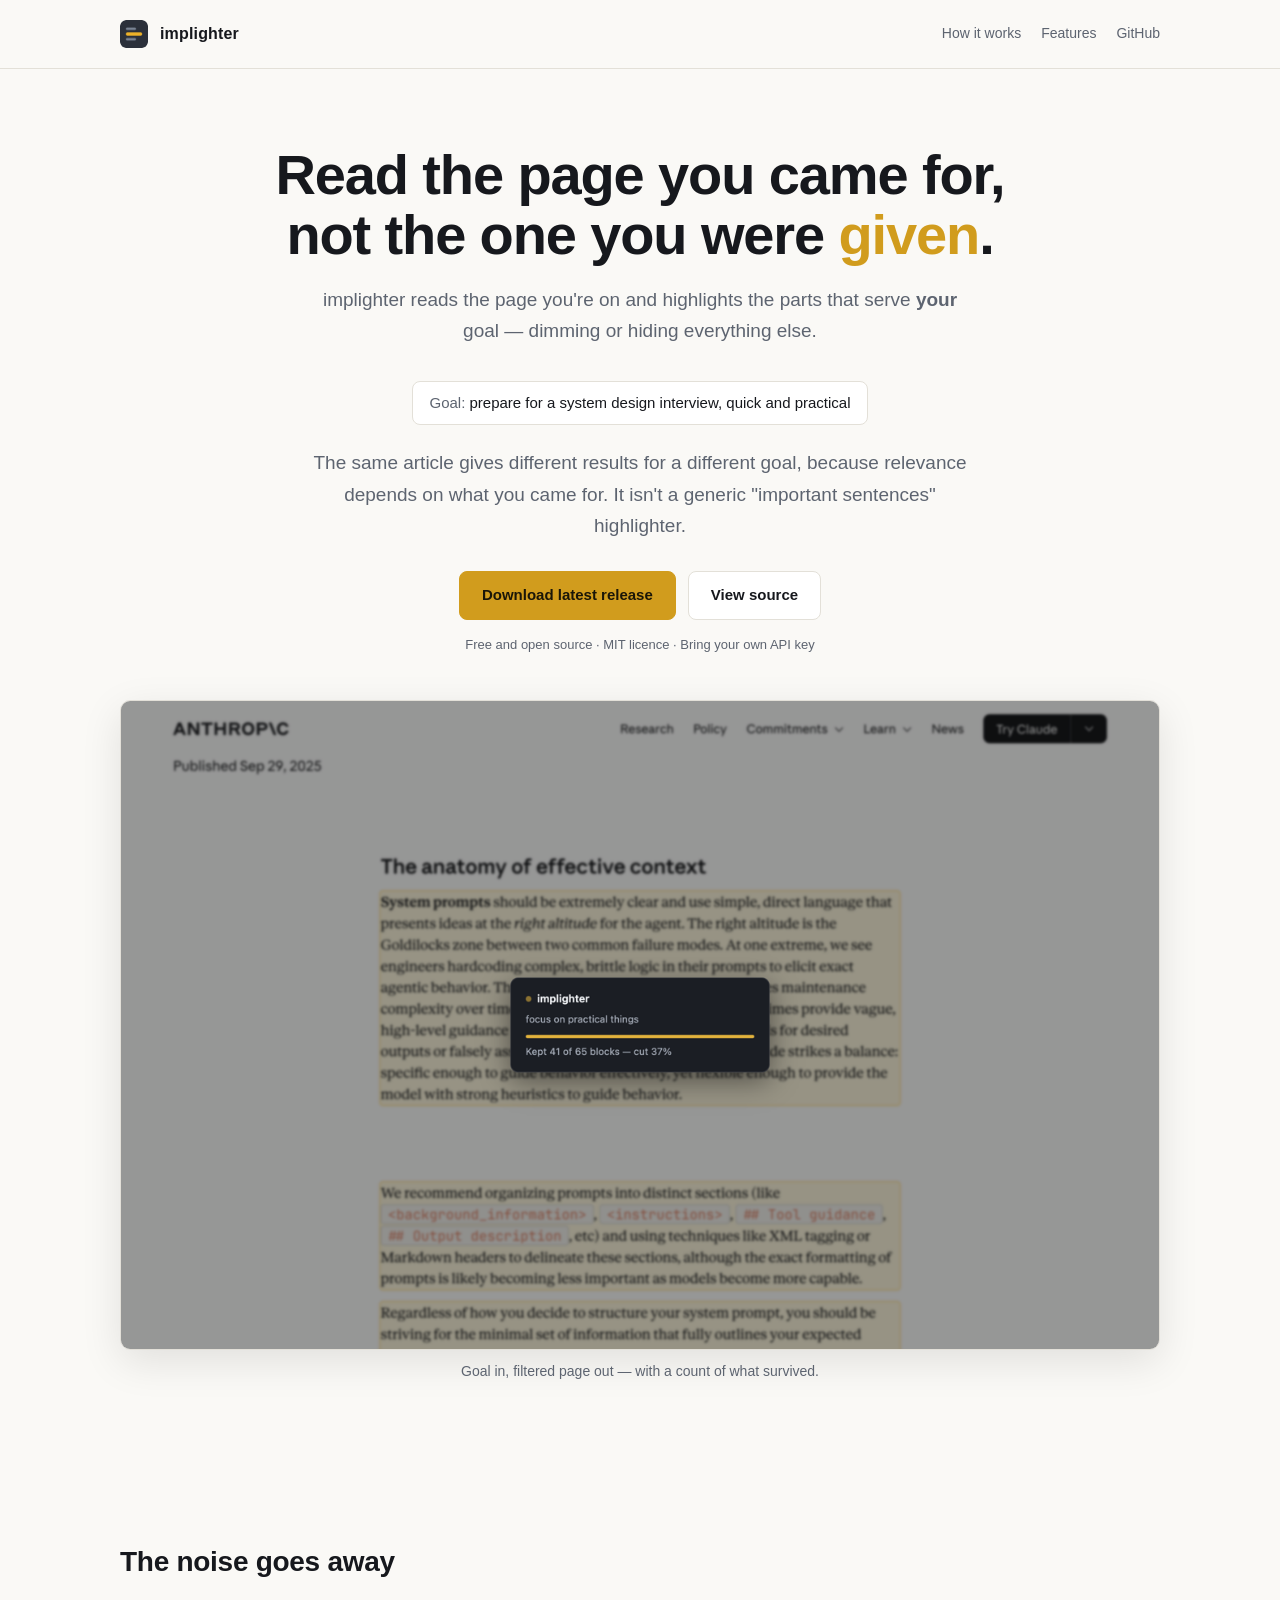
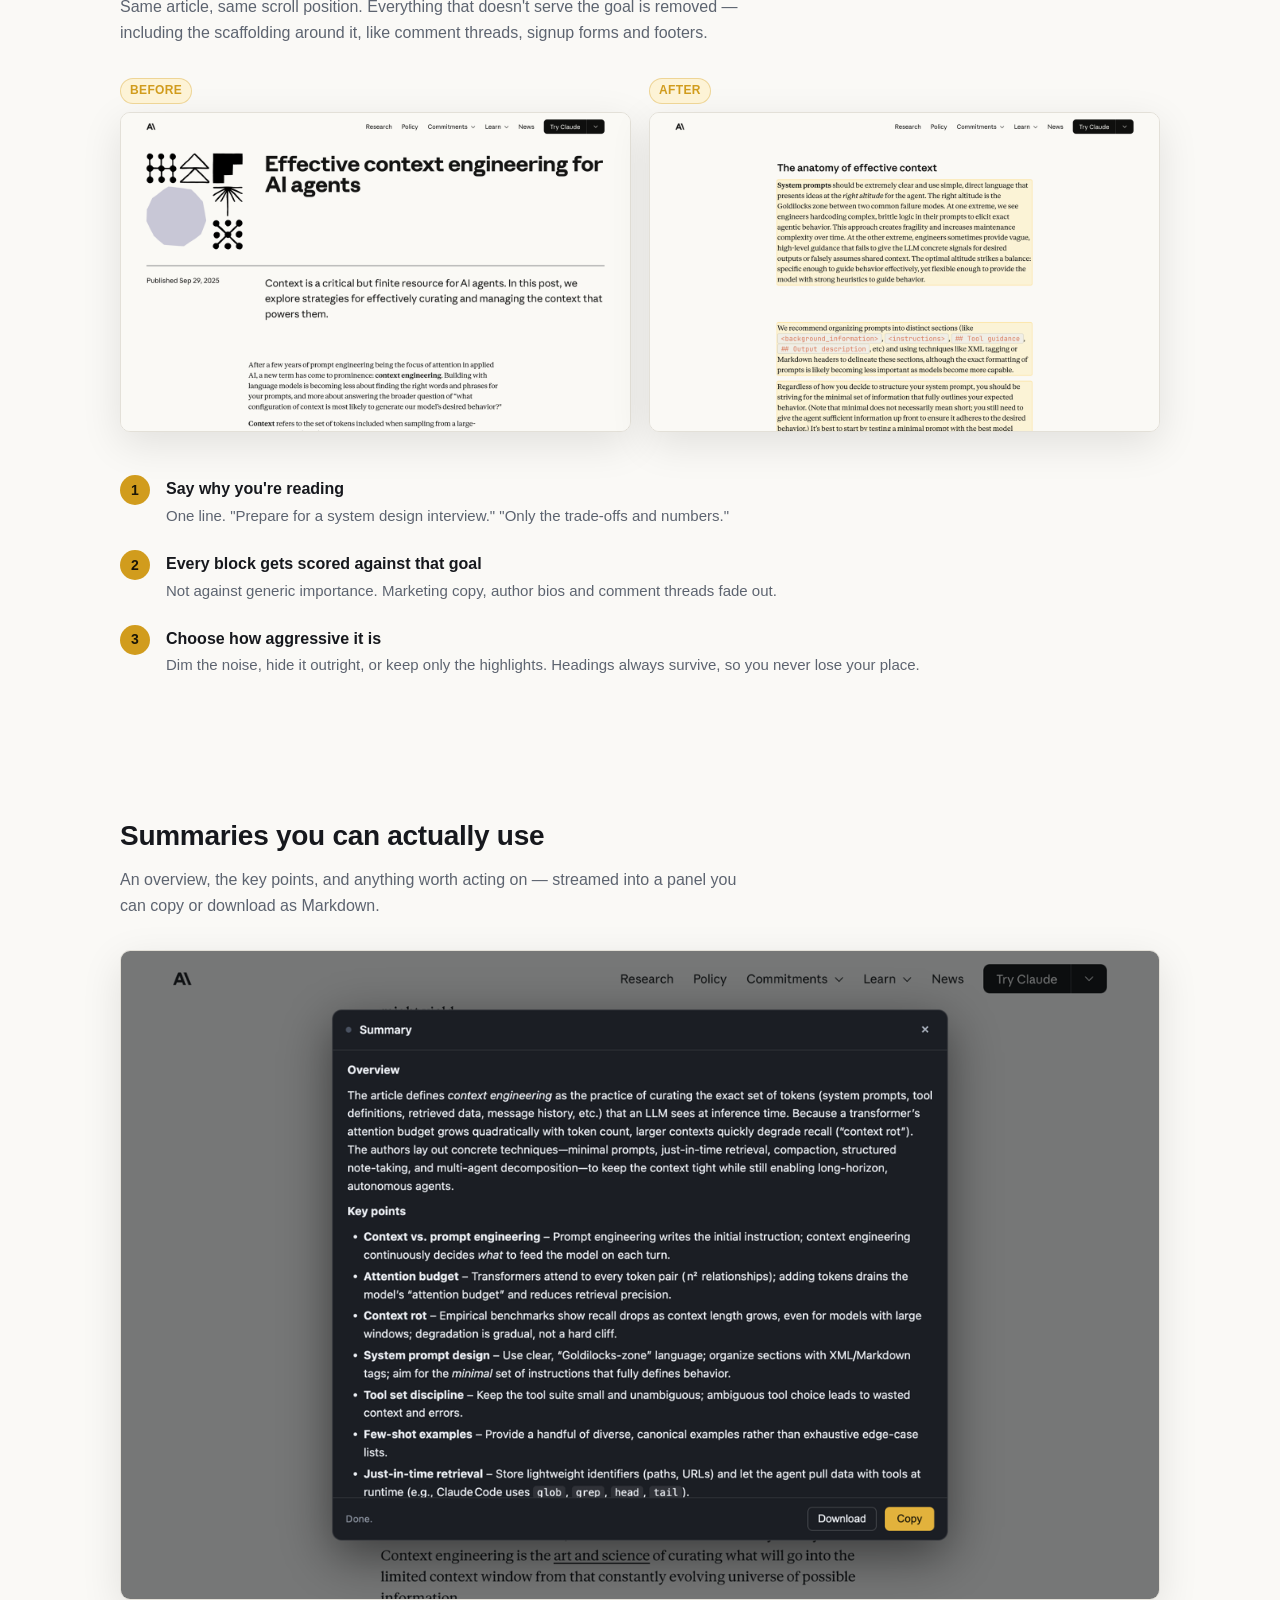
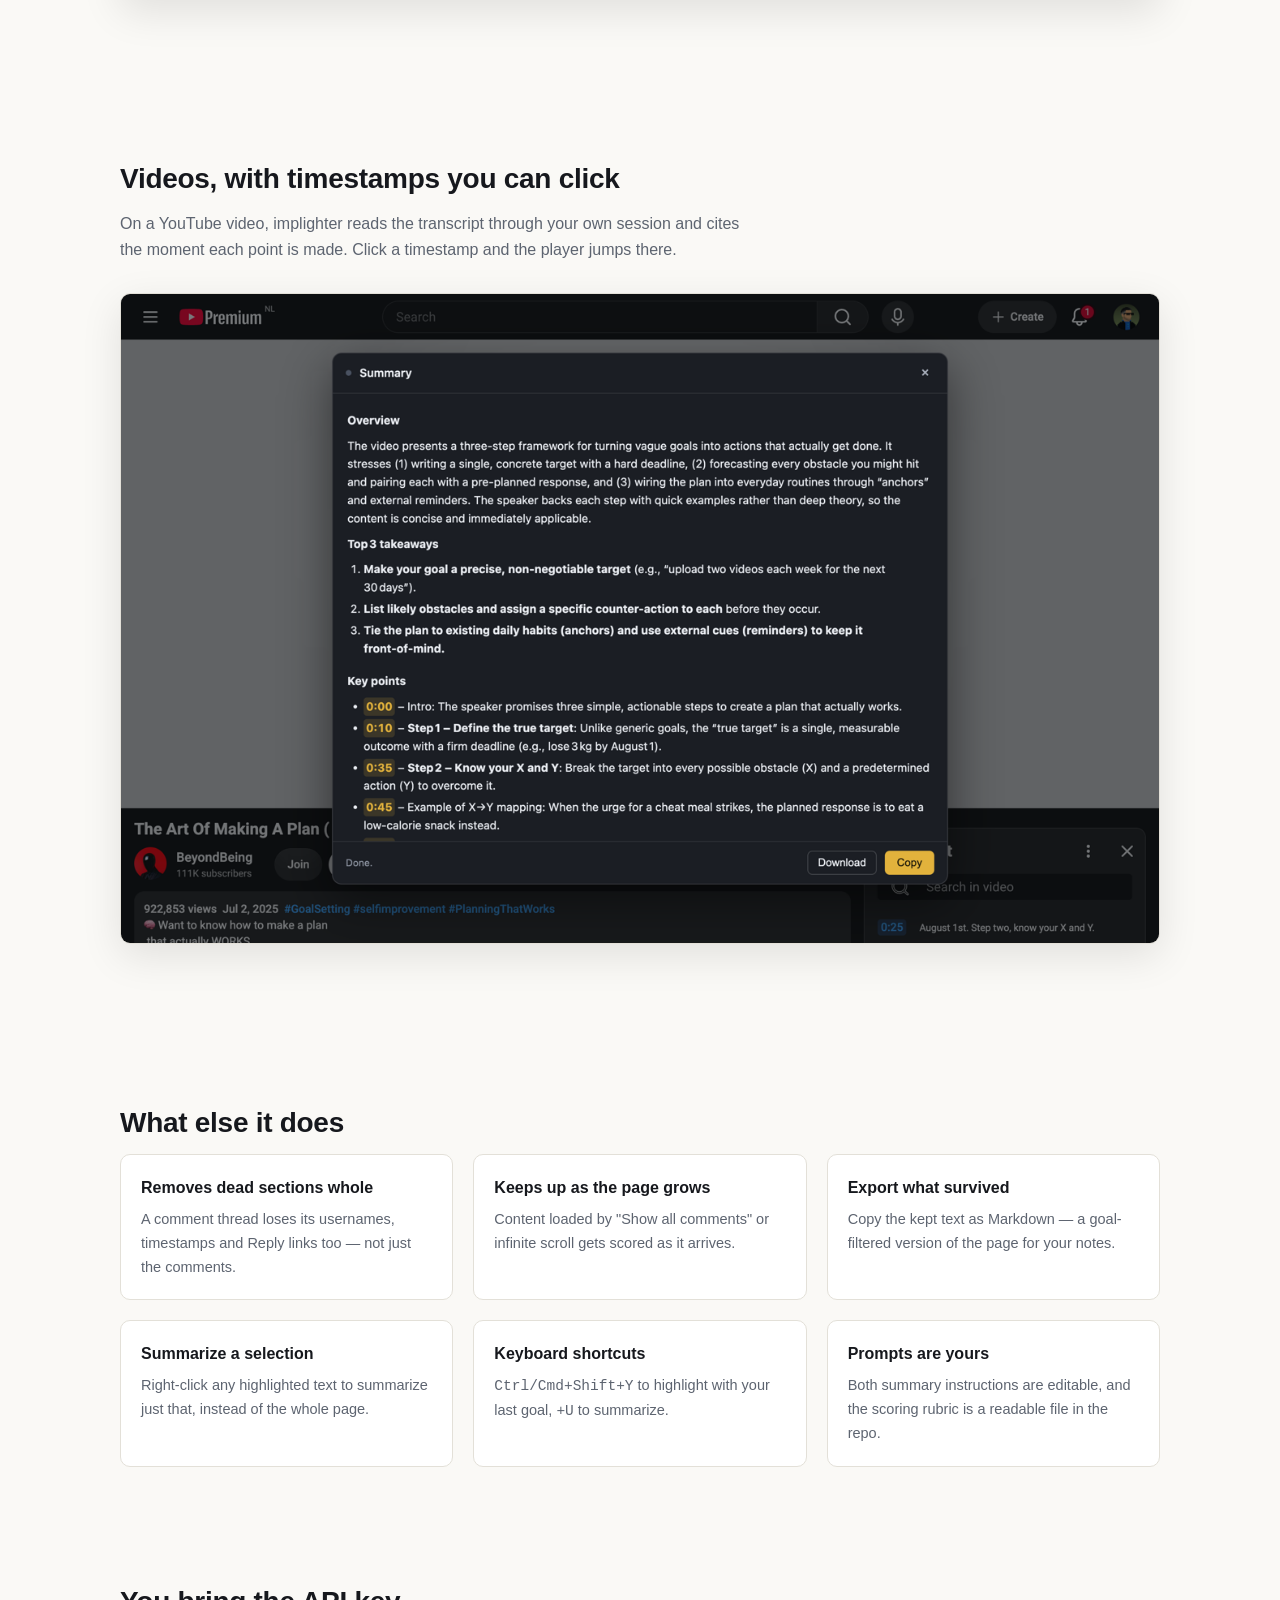
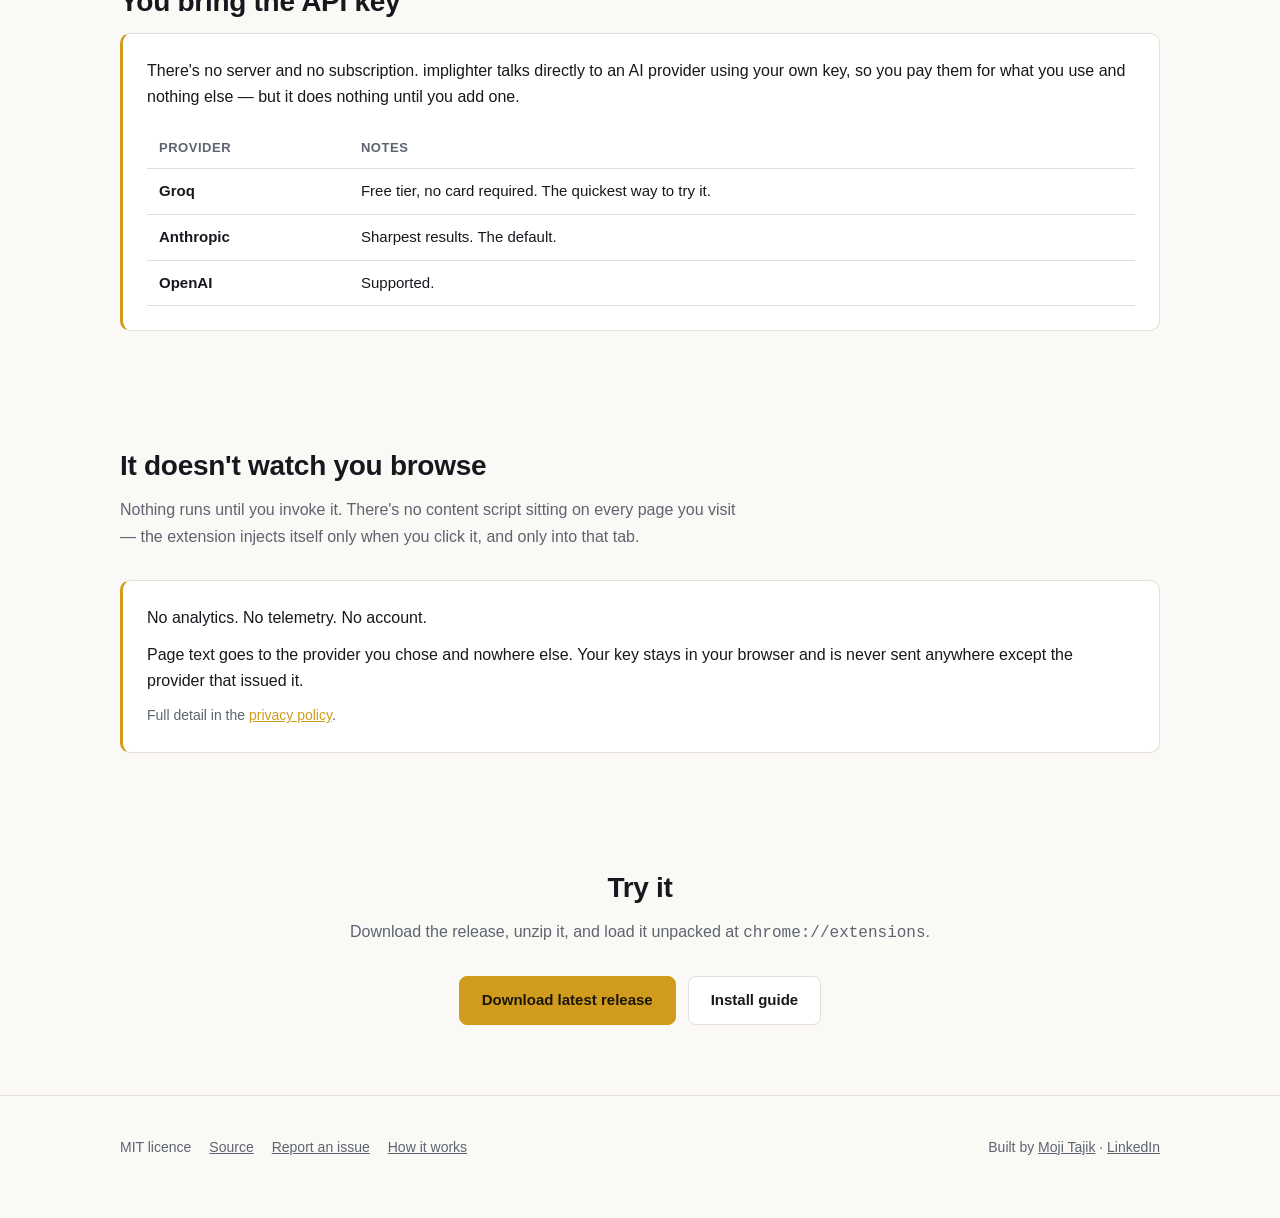
<file: index.html>
<!doctype html>
<html lang="en">
<head>
<meta charset="utf-8" />
<meta name="viewport" content="width=device-width, initial-scale=1" />
<title>implighter — highlight what matters for your goal</title>
<meta name="description" content="A Chrome extension that reads the page you're on and highlights the parts that serve your goal, dimming the rest. Summarizes pages and YouTube videos too. Open source, bring your own API key." />
<link rel="icon" href="assets/icon.png" />

<meta property="og:title" content="implighter" />
<meta property="og:description" content="Tell it why you're reading. It highlights what serves that goal and dims the rest." />
<meta property="og:image" content="https://mojtabatajik.github.io/Implighter/assets/scoring.png" />
<meta property="og:type" content="website" />
<meta name="twitter:card" content="summary_large_image" />

<style>
  /* Self-contained, matching the extension's own palette. No CDN, no fonts to
     fetch — the page renders on first paint. */
  :root {
    color-scheme: light dark;
    --bg: #faf9f6;
    --panel: #ffffff;
    --fg: #16181d;
    --muted: #5d6470;
    --border: #e3e0d8;
    --accent: #d19c1d;
    --accent-soft: #fdf3d6;
    --ink: #1b1e24;
  }
  @media (prefers-color-scheme: dark) {
    :root {
      --bg: #131519;
      --panel: #1b1e24;
      --fg: #e9ecf1;
      --muted: #99a1af;
      --border: #2b3038;
      --accent: #e2b23c;
      --accent-soft: #2a2415;
      --ink: #0e1013;
    }
  }

  * { box-sizing: border-box; }
  html { scroll-behavior: smooth; }
  body {
    margin: 0;
    background: var(--bg);
    color: var(--fg);
    font: 16px/1.65 -apple-system, BlinkMacSystemFont, "Segoe UI", Roboto, sans-serif;
    -webkit-font-smoothing: antialiased;
  }
  .wrap { width: min(1040px, 92vw); margin: 0 auto; }
  a { color: var(--accent); }

  /* ---- header ---- */
  header {
    padding: 20px 0;
    border-bottom: 1px solid var(--border);
    position: sticky; top: 0;
    background: color-mix(in srgb, var(--bg) 88%, transparent);
    backdrop-filter: blur(8px);
    z-index: 10;
  }
  header .wrap { display: flex; align-items: center; gap: 12px; }
  header img { width: 28px; height: 28px; border-radius: 6px; }
  header .name { font-weight: 700; letter-spacing: .01em; }
  header nav { margin-left: auto; display: flex; gap: 20px; font-size: 14px; }
  header nav a { color: var(--muted); text-decoration: none; }
  header nav a:hover { color: var(--fg); }

  /* ---- hero ---- */
  .hero { padding: 76px 0 56px; text-align: center; }
  .hero h1 {
    margin: 0 0 18px;
    font-size: clamp(34px, 5.6vw, 56px);
    line-height: 1.08;
    letter-spacing: -0.02em;
  }
  .hero h1 em { font-style: normal; color: var(--accent); }
  .hero p.lede {
    max-width: 660px; margin: 0 auto 12px;
    font-size: clamp(16px, 2.1vw, 19px); color: var(--muted);
  }
  .goal-demo {
    display: inline-block; margin: 22px 0 6px; padding: 9px 16px;
    background: var(--panel); border: 1px solid var(--border); border-radius: 8px;
    font-size: 15px; color: var(--fg);
  }
  .goal-demo span { color: var(--muted); }

  .cta { display: flex; gap: 12px; justify-content: center; flex-wrap: wrap; margin-top: 30px; }
  .btn {
    display: inline-block; padding: 11px 22px; border-radius: 8px;
    font-weight: 600; font-size: 15px; text-decoration: none;
    border: 1px solid var(--border); color: var(--fg); background: var(--panel);
  }
  .btn.primary { background: var(--accent); border-color: var(--accent); color: #1a1608; }
  .btn:hover { transform: translateY(-1px); }
  .note { margin-top: 14px; font-size: 13px; color: var(--muted); }

  /* ---- shots ---- */
  section { padding: 56px 0; }
  section h2 {
    margin: 0 0 8px; font-size: clamp(22px, 3vw, 28px); letter-spacing: -0.01em;
  }
  section .sub { margin: 0 0 30px; color: var(--muted); max-width: 620px; }

  figure { margin: 0 0 44px; }
  figure img {
    width: 100%; height: auto; display: block;
    border: 1px solid var(--border); border-radius: 10px;
    box-shadow: 0 12px 40px rgb(0 0 0 / 10%);
  }
  figcaption { margin-top: 10px; font-size: 14px; color: var(--muted); }

  .pair { display: grid; gap: 18px; grid-template-columns: 1fr 1fr; }
  @media (max-width: 720px) { .pair { grid-template-columns: 1fr; } }
  .pair .tag {
    display: inline-block; margin-bottom: 8px; padding: 2px 9px; border-radius: 20px;
    font-size: 12px; font-weight: 600; letter-spacing: .03em; text-transform: uppercase;
    background: var(--accent-soft); color: var(--accent);
    border: 1px solid color-mix(in srgb, var(--accent) 35%, transparent);
  }

  /* ---- features ---- */
  .grid { display: grid; gap: 20px; grid-template-columns: repeat(auto-fit, minmax(250px, 1fr)); }
  .card {
    padding: 20px; border: 1px solid var(--border); border-radius: 10px; background: var(--panel);
  }
  .card h3 { margin: 0 0 6px; font-size: 16px; }
  .card p { margin: 0; font-size: 14.5px; color: var(--muted); }

  /* ---- steps ---- */
  ol.steps { counter-reset: s; list-style: none; padding: 0; margin: 0; }
  ol.steps li {
    counter-increment: s; position: relative; padding-left: 46px; margin-bottom: 22px;
  }
  ol.steps li::before {
    content: counter(s);
    position: absolute; left: 0; top: -1px;
    width: 30px; height: 30px; border-radius: 50%;
    display: grid; place-items: center;
    background: var(--accent); color: #1a1608; font-weight: 700; font-size: 14px;
  }
  ol.steps strong { display: block; }
  ol.steps span { color: var(--muted); font-size: 15px; }

  /* ---- callout ---- */
  .callout {
    padding: 24px; border-radius: 10px; background: var(--panel);
    border: 1px solid var(--border); border-left: 3px solid var(--accent);
  }
  .callout p { margin: 0 0 10px; }
  .callout p:last-child { margin: 0; }

  table { width: 100%; border-collapse: collapse; margin-top: 16px; font-size: 15px; }
  th, td { text-align: left; padding: 10px 12px; border-bottom: 1px solid var(--border); }
  th { font-size: 13px; text-transform: uppercase; letter-spacing: .04em; color: var(--muted); }

  footer {
    padding: 40px 0 60px; border-top: 1px solid var(--border);
    color: var(--muted); font-size: 14px;
  }
  footer .wrap { display: flex; gap: 18px; flex-wrap: wrap; align-items: center; }
  footer a { color: var(--muted); }
  footer .spacer { margin-left: auto; }
</style>
</head>
<body>

<header>
  <div class="wrap">
    <img src="assets/icon.png" alt="" />
    <span class="name">implighter</span>
    <nav>
      <a href="#how">How it works</a>
      <a href="#features">Features</a>
      <a href="https://github.com/MojtabaTajik/Implighter">GitHub</a>
    </nav>
  </div>
</header>

<div class="wrap">

  <div class="hero">
    <h1>Read the page you came for,<br />not the one you were <em>given</em>.</h1>
    <p class="lede">
      implighter reads the page you're on and highlights the parts that serve <strong>your</strong>
      goal — dimming or hiding everything else.
    </p>
    <div class="goal-demo"><span>Goal:</span> prepare for a system design interview, quick and practical</div>
    <p class="lede" style="margin-top:16px">
      The same article gives different results for a different goal, because relevance depends on
      what you came for. It isn't a generic "important sentences" highlighter.
    </p>

    <div class="cta">
      <a class="btn primary" href="https://github.com/MojtabaTajik/Implighter/releases/latest">Download latest release</a>
      <a class="btn" href="https://github.com/MojtabaTajik/Implighter">View source</a>
    </div>
    <p class="note">Free and open source · MIT licence · Bring your own API key</p>

    <figure style="margin-top:44px">
      <img src="assets/scoring.png" alt="implighter running on an article: the goal is shown in a panel, irrelevant text is dimmed, and relevant passages are highlighted" />
      <figcaption>Goal in, filtered page out — with a count of what survived.</figcaption>
    </figure>
  </div>

  <section id="how">
    <h2>The noise goes away</h2>
    <p class="sub">
      Same article, same scroll position. Everything that doesn't serve the goal is removed —
      including the scaffolding around it, like comment threads, signup forms and footers.
    </p>

    <div class="pair">
      <figure>
        <span class="tag">Before</span>
        <img src="assets/before.png" alt="An article before implighter runs, with all of its original content" loading="lazy" />
      </figure>
      <figure>
        <span class="tag">After</span>
        <img src="assets/after.png" alt="The same article after implighter runs, with relevant passages highlighted" loading="lazy" />
      </figure>
    </div>

    <ol class="steps">
      <li>
        <strong>Say why you're reading</strong>
        <span>One line. "Prepare for a system design interview." "Only the trade-offs and numbers."</span>
      </li>
      <li>
        <strong>Every block gets scored against that goal</strong>
        <span>Not against generic importance. Marketing copy, author bios and comment threads fade out.</span>
      </li>
      <li>
        <strong>Choose how aggressive it is</strong>
        <span>Dim the noise, hide it outright, or keep only the highlights. Headings always survive, so you never lose your place.</span>
      </li>
    </ol>
  </section>

  <section>
    <h2>Summaries you can actually use</h2>
    <p class="sub">
      An overview, the key points, and anything worth acting on — streamed into a panel you can
      copy or download as Markdown.
    </p>
    <figure>
      <img src="assets/summary.png" alt="A page summary in a panel over the article, with an overview and key points" loading="lazy" />
    </figure>
  </section>

  <section>
    <h2>Videos, with timestamps you can click</h2>
    <p class="sub">
      On a YouTube video, implighter reads the transcript through your own session and cites the
      moment each point is made. Click a timestamp and the player jumps there.
    </p>
    <figure>
      <img src="assets/video.png" alt="A YouTube video summary with clickable timestamps beside each key point" loading="lazy" />
    </figure>
  </section>

  <section id="features">
    <h2>What else it does</h2>
    <div class="grid">
      <div class="card">
        <h3>Removes dead sections whole</h3>
        <p>A comment thread loses its usernames, timestamps and Reply links too — not just the comments.</p>
      </div>
      <div class="card">
        <h3>Keeps up as the page grows</h3>
        <p>Content loaded by "Show all comments" or infinite scroll gets scored as it arrives.</p>
      </div>
      <div class="card">
        <h3>Export what survived</h3>
        <p>Copy the kept text as Markdown — a goal-filtered version of the page for your notes.</p>
      </div>
      <div class="card">
        <h3>Summarize a selection</h3>
        <p>Right-click any highlighted text to summarize just that, instead of the whole page.</p>
      </div>
      <div class="card">
        <h3>Keyboard shortcuts</h3>
        <p><code>Ctrl/Cmd+Shift+Y</code> to highlight with your last goal, <code>+U</code> to summarize.</p>
      </div>
      <div class="card">
        <h3>Prompts are yours</h3>
        <p>Both summary instructions are editable, and the scoring rubric is a readable file in the repo.</p>
      </div>
    </div>
  </section>

  <section>
    <h2>You bring the API key</h2>
    <div class="callout">
      <p>
        There's no server and no subscription. implighter talks directly to an AI provider using
        your own key, so you pay them for what you use and nothing else — but it does nothing
        until you add one.
      </p>
      <table>
        <tr><th>Provider</th><th>Notes</th></tr>
        <tr><td><strong>Groq</strong></td><td>Free tier, no card required. The quickest way to try it.</td></tr>
        <tr><td><strong>Anthropic</strong></td><td>Sharpest results. The default.</td></tr>
        <tr><td><strong>OpenAI</strong></td><td>Supported.</td></tr>
      </table>
    </div>
  </section>

  <section>
    <h2>It doesn't watch you browse</h2>
    <p class="sub">
      Nothing runs until you invoke it. There's no content script sitting on every page you visit —
      the extension injects itself only when you click it, and only into that tab.
    </p>
    <div class="callout">
      <p>No analytics. No telemetry. No account.</p>
      <p>
        Page text goes to the provider you chose and nowhere else. Your key stays in your browser
        and is never sent anywhere except the provider that issued it.
      </p>
      <p style="font-size:14px;color:var(--muted)">
        Full detail in the
        <a href="https://github.com/MojtabaTajik/Implighter/blob/main/PRIVACY.md">privacy policy</a>.
      </p>
    </div>
  </section>

  <section style="text-align:center;padding-bottom:70px">
    <h2>Try it</h2>
    <p class="sub" style="margin-left:auto;margin-right:auto">
      Download the release, unzip it, and load it unpacked at <code>chrome://extensions</code>.
    </p>
    <div class="cta">
      <a class="btn primary" href="https://github.com/MojtabaTajik/Implighter/releases/latest">Download latest release</a>
      <a class="btn" href="https://github.com/MojtabaTajik/Implighter#install">Install guide</a>
    </div>
  </section>

</div>

<footer>
  <div class="wrap">
    <span>MIT licence</span>
    <a href="https://github.com/MojtabaTajik/Implighter">Source</a>
    <a href="https://github.com/MojtabaTajik/Implighter/issues">Report an issue</a>
    <a href="https://github.com/MojtabaTajik/Implighter/blob/main/docs/architecture.md">How it works</a>
    <span class="spacer">Built by
      <a href="https://github.com/MojtabaTajik">Moji Tajik</a> ·
      <a href="https://www.linkedin.com/in/mojitajik/">LinkedIn</a>
    </span>
  </div>
</footer>

</body>
</html>
</file>
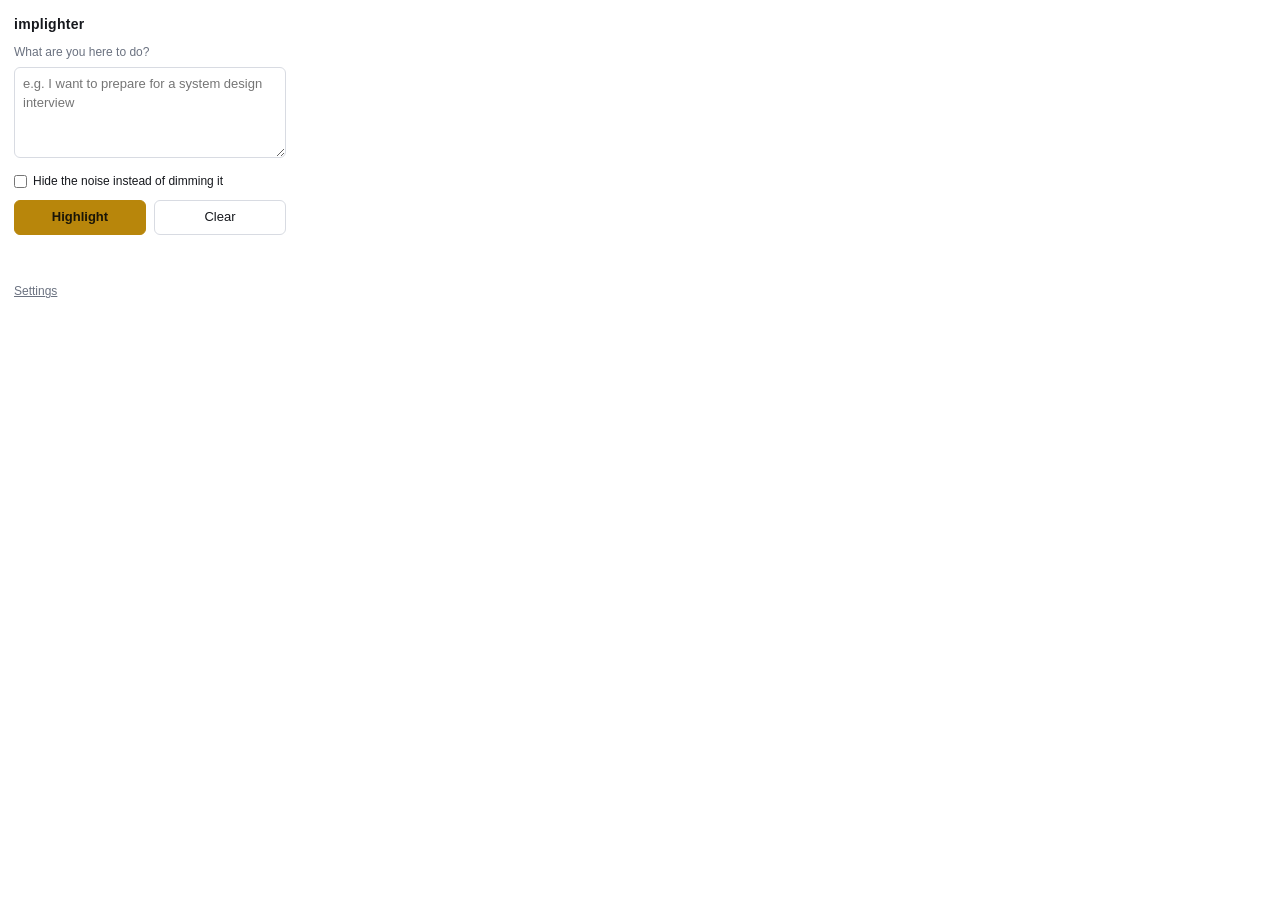
<file: src/popup.html>
<!doctype html>
<html lang="en">
  <head>
    <meta charset="utf-8" />
    <title>implighter</title>
    <link rel="stylesheet" href="popup.css" />
  </head>
  <body>
    <h1>implighter</h1>
    <label for="goal">What are you here to do?</label>
    <textarea
      id="goal"
      rows="4"
      placeholder="e.g. I want to prepare for a system design interview"
    ></textarea>

    <label class="check">
      <input id="collapse" type="checkbox" />
      Hide the noise instead of dimming it
    </label>

    <div class="row">
      <button id="run" class="primary">Highlight</button>
      <button id="clear">Clear</button>
    </div>

    <p id="status" class="status" role="status"></p>
    <a id="options" href="#">Settings</a>

    <script src="popup.js"></script>
  </body>
</html>
</file>
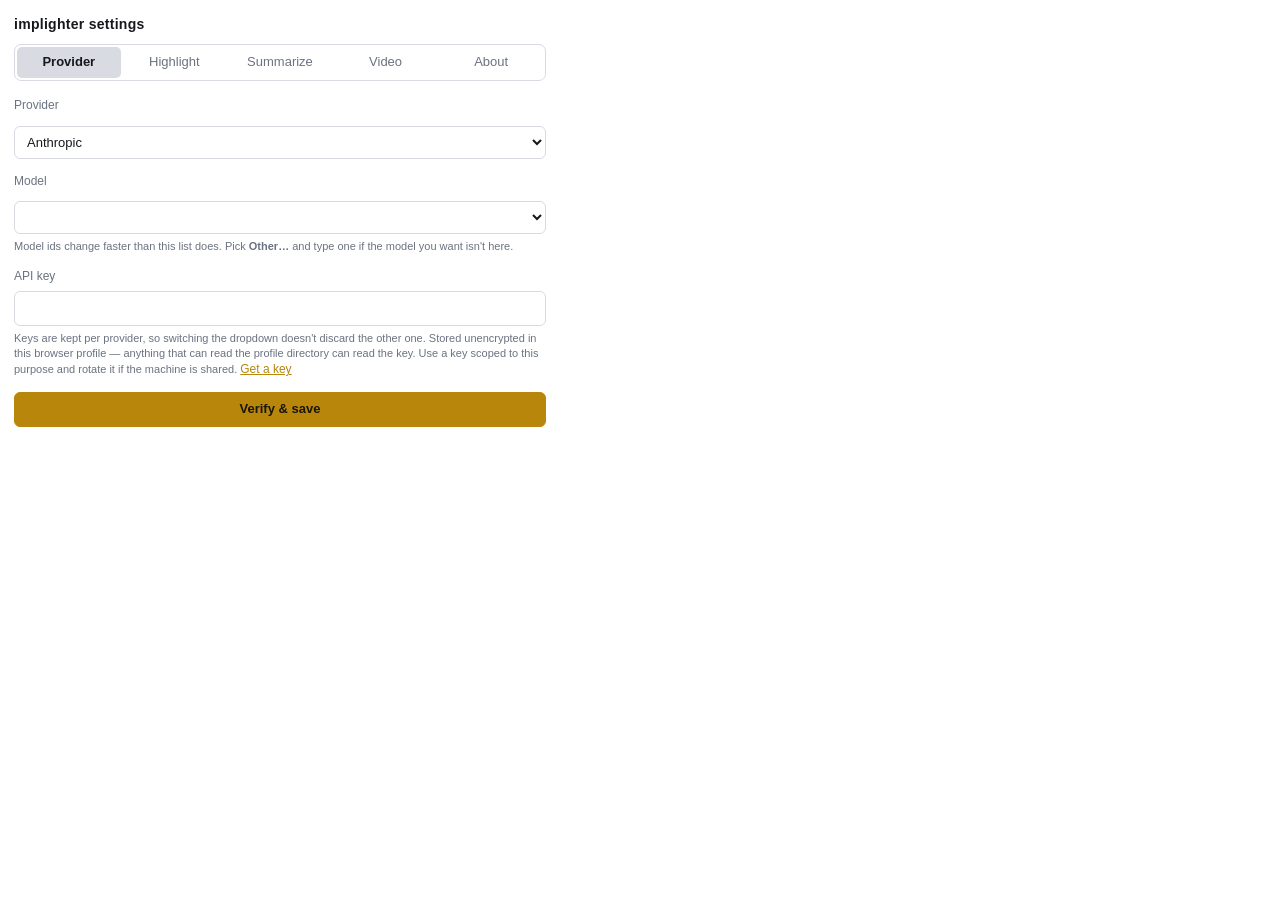
<file: src/entrypoints/options.html>
<!doctype html>
<html lang="en">
  <head>
    <meta charset="utf-8" />
    <title>implighter settings</title>
    <link rel="stylesheet" href="popup.css" />
    <style>
      body { width: 560px; }
      select, input {
        width: 100%; padding: 7px 8px; border: 1px solid var(--border);
        border-radius: 6px; background: transparent; color: inherit; font: inherit;
      }
      .field { margin-bottom: 14px; }
      .hint { margin: 5px 0 0; color: var(--muted); font-size: 11px; }
      .hint a { color: var(--accent); }
      .muted { color: var(--muted); font-weight: 400; }
      .row { gap: 8px; }
      #saveAnyway { display: none; }
      .ok { color: #2e7d32; }
      .about { color: var(--muted); font-size: 12px; line-height: 1.9; }
      .about a { color: var(--muted); text-decoration: underline; }
      .about a:hover { color: var(--accent); }
      .about dt { color: var(--fg); font-weight: 600; margin-top: 12px; }
      .about dd { margin: 2px 0 0; }
      .tiers { margin: 8px 0 0; font-size: 11px; color: var(--muted); }
      .tiers dt { color: var(--fg); font-weight: 600; margin-top: 8px; }
      .tiers dd { margin: 1px 0 0; line-height: 1.5; }
      /* Tabs mirror the popup, so "where do I change the video prompt" has the
         same answer in both surfaces. */
      .tabs { margin-bottom: 16px; }
      section[role="tabpanel"] { min-height: 320px; }
    </style>
  </head>
  <body>
    <h1>implighter settings</h1>

    <div class="tabs" role="tablist">
      <button id="tabProvider" class="tab active" role="tab" aria-selected="true">Provider</button>
      <button id="tabHighlightSettings" class="tab" role="tab" aria-selected="false">Highlight</button>
      <button id="tabSummary" class="tab" role="tab" aria-selected="false">Summarize</button>
      <button id="tabVideo" class="tab" role="tab" aria-selected="false">Video</button>
      <button id="tabAbout" class="tab" role="tab" aria-selected="false">About</button>
    </div>

    <section id="panelProvider" role="tabpanel">
      <div class="field">
        <label for="provider">Provider</label>
        <select id="provider">
          <option value="anthropic">Anthropic</option>
          <option value="openai">OpenAI</option>
          <option value="groq">Groq</option>
        </select>
        <p class="hint" id="providerHint"></p>
      </div>

      <div class="field">
        <label for="model">Model</label>
        <select id="model"></select>
        <input id="customModel" type="text" placeholder="model id" style="margin-top: 6px; display: none" />
        <p class="hint">
          Model ids change faster than this list does. Pick <strong>Other…</strong> and type one
          if the model you want isn't here.
        </p>
      </div>

      <div class="field" id="keyField">
        <label for="apiKey">API key</label>
        <input id="apiKey" type="password" autocomplete="off" />
        <p class="hint">
          Keys are kept per provider, so switching the dropdown doesn't discard the other one.
          Stored unencrypted in this browser profile — anything that can read the profile
          directory can read the key. Use a key scoped to this purpose and rotate it if the
          machine is shared. <a id="keyLink" href="#" target="_blank" rel="noreferrer">Get a key</a>
        </p>
      </div>

      <!-- Save lives here, and only here. The prompt tabs autosave, so keeping the
           verify button on this panel makes plain that it concerns provider
           settings rather than everything on the page. -->
      <div class="row">
        <button id="save" class="primary">Verify &amp; save</button>
        <button id="saveAnyway">Save without verifying</button>
      </div>
    </section>

    <section id="panelHighlightSettings" role="tabpanel" hidden>
      <div class="field">
        <label for="displayMode">What happens to text that isn't a highlight</label>
        <select id="displayMode">
          <option value="dim">Dim it — noise fades but keeps its place</option>
          <option value="hide">Hide it — noise is removed, supporting text stays</option>
          <option value="only">Only highlights — supporting text goes, headings stay</option>
        </select>
        <p class="hint">
          Every block gets one of three verdicts, which is why some text stays plain rather than
          highlighted or hidden:
        </p>
        <dl class="tiers">
          <dt>Core</dt>
          <dd>What you came for. Always highlighted.</dd>
          <dt>Supporting</dt>
          <dd>
            The sentence that sets up a core point, a caveat on a core claim, the paragraph
            that connects two. Kept plain in the first two modes — hiding it strands highlights
            with no premise behind them. <strong>Only highlights</strong> removes it anyway,
            which reads as fragments but skims fastest.
            <br />
            Headings are the exception and survive in every mode, including the page title.
            Structure is not substance, and without it the result has nothing saying where you
            are.
          </dd>
          <dt>Noise</dt>
          <dd>Marketing, bios, newsletter pitches, comment threads. Dimmed or hidden.</dd>
        </dl>
        <p class="hint">
          Applies immediately to any page already highlighted — no need to run it again.
        </p>
      </div>
    </section>

    <section id="panelSummary" role="tabpanel" hidden>
      <div class="field">
        <label for="summaryPrompt">Instructions for summarizing a page</label>
        <textarea id="summaryPrompt" rows="14" style="width: 100%; resize: vertical"></textarea>
        <p class="hint">
          The standing instruction for every page summary: format, length and tone. You don't
          need to touch this — the popup's <strong>"Anything to focus on?"</strong> box steers an
          individual summary and is added on top of whatever is here. Edit this only to change
          how summaries are shaped every time.
          <br />
          Saved as you type. Changing wording never requires re-verifying a key.
        </p>
        <button id="resetPrompt" style="width: auto; padding: 4px 10px; margin-top: 8px">
          Reset to default
        </button>
      </div>
    </section>

    <section id="panelVideo" role="tabpanel" hidden>
      <div class="field">
        <label for="transcriptPrompt">Instructions for summarizing a video</label>
        <textarea id="transcriptPrompt" rows="14" style="width: 100%; resize: vertical"></textarea>
        <p class="hint">
          Used instead of the page instructions when summarizing a YouTube transcript. A
          transcript is a different medium — spoken, unstructured, and carrying timestamps an
          article never has — so one instruction cannot serve both without being vague enough to
          serve neither. Timestamps it cites become clickable and seek the player.
          <br />
          Saved as you type.
        </p>
        <button id="resetTranscriptPrompt" style="width: auto; padding: 4px 10px; margin-top: 8px">
          Reset to default
        </button>
      </div>
    </section>

    <section id="panelAbout" role="tabpanel" hidden>
      <dl class="about">
        <dt>implighter <span id="version"></span></dt>
        <dd>
          Give it a goal and it dims the noise on a page, highlights what matters, and
          summarizes pages and videos on request.
        </dd>

        <dt>Built by</dt>
        <dd>
          Moji Tajik —
          <a href="https://github.com/MojtabaTajik" target="_blank" rel="noreferrer noopener">GitHub</a>
          ·
          <a href="https://www.linkedin.com/in/mojitajik/" target="_blank" rel="noreferrer noopener">LinkedIn</a>
        </dd>

        <dt>Source and issues</dt>
        <dd>
          <a href="https://github.com/MojtabaTajik/Implighter" target="_blank" rel="noreferrer noopener">
            github.com/MojtabaTajik/Implighter
          </a>
          ·
          <a href="https://github.com/MojtabaTajik/Implighter/issues" target="_blank" rel="noreferrer noopener">
            Report an issue
          </a>
        </dd>

        <dt>Your data</dt>
        <dd>
          Page text is sent to the provider you choose, and nowhere else. There is no server
          in between. Your API key stays in this browser profile and is never transmitted
          anywhere except that provider.
        </dd>
      </dl>
    </section>

    <p id="status" class="status" role="status"></p>

    <script type="module" src="options.js"></script>
  </body>
</html>
</file>
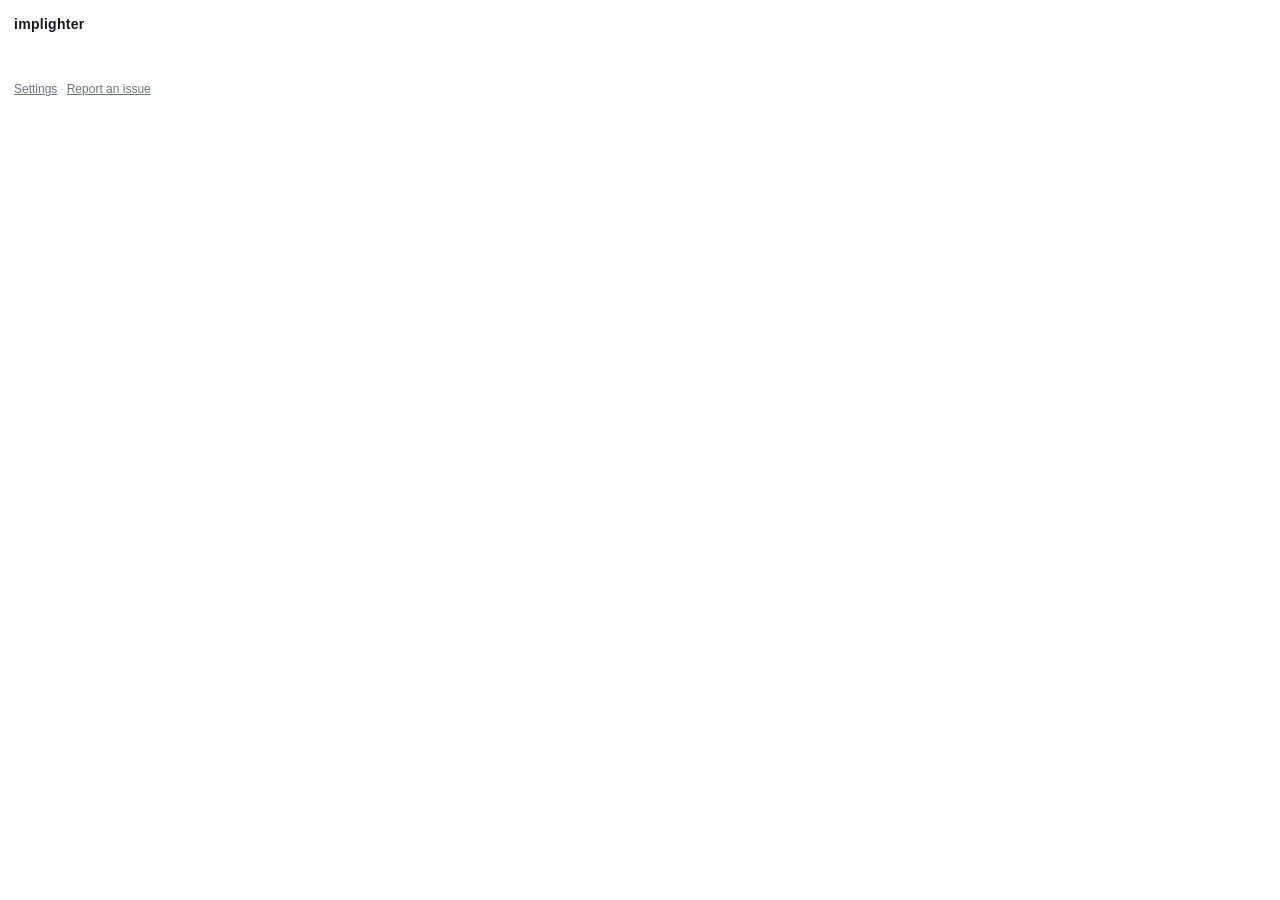
<file: src/entrypoints/popup.html>
<!doctype html>
<html lang="en">
  <head>
    <meta charset="utf-8" />
    <title>implighter</title>
    <link rel="stylesheet" href="popup.css" />
  </head>
  <body>
    <h1>implighter</h1>

    <!-- Shown only when no API key is configured. A new user's first click would
         otherwise be a button that fails with a message about a provider they
         have not heard of yet. -->
    <div id="setup" class="setup" hidden>
      <strong>One-time setup</strong>
      <p>Pick a provider and paste an API key, then come back.</p>
      <p>
        No key yet? <strong>Groq</strong> has a free tier with no card required — the quickest
        way to try this. Anthropic gives the sharpest results.
      </p>
      <button id="setupOpen" class="primary">Open settings</button>
    </div>

    <div id="main" hidden>
      <!-- Two features, two panels. Each owns the field that drives it — the goal
           box used to sit above both buttons, which read as though it fed the
           summary too. -->
      <div class="tabs" role="tablist">
        <button id="tabHighlight" class="tab active" role="tab" aria-selected="true">Highlight</button>
        <button id="tabSummarize" class="tab" role="tab" aria-selected="false">Summarize</button>
        <!-- Revealed only on a YouTube watch page; the popup asks the tab on open. -->
        <button id="tabTranscript" class="tab" role="tab" aria-selected="false" hidden>Video</button>
      </div>

      <section id="panelHighlight" role="tabpanel">
        <label for="goal">What are you here to do?</label>
        <textarea
          id="goal"
          rows="3"
          placeholder="e.g. prepare for a system design interview, quick and practical"
        ></textarea>

        <!-- Goals get retyped on every page otherwise. Populated only once there
             is something to recall. -->
        <select id="recentGoals" hidden>
          <option value="">Recent goals…</option>
        </select>

        <p class="hint">
          Everything that doesn't serve this gets dimmed or hidden — set which in
          <a id="displayModeLink" href="#">Settings &rsaquo; Highlight</a>.
        </p>

        <div class="row">
          <button id="run" class="primary">Highlight</button>
          <button id="clear">Clear</button>
        </div>

        <div class="row">
          <button id="copyKept" disabled>Copy what was kept</button>
        </div>
      </section>

      <section id="panelSummarize" role="tabpanel" hidden>
        <label for="focus">Anything to focus on? <span class="muted">(optional)</span></label>
        <textarea
          id="focus"
          rows="2"
          placeholder="e.g. just the trade-offs and numbers"
        ></textarea>
        <p class="hint">
          Reads the whole page and streams key points into a panel you can copy.
          Leave blank for a general summary.
        </p>

        <div class="row">
          <button id="summarize" class="primary">Summarize page</button>
        </div>
      </section>

      <section id="panelTranscript" role="tabpanel" hidden>
        <label for="videoFocus">Anything to focus on? <span class="muted">(optional)</span></label>
        <textarea
          id="videoFocus"
          rows="2"
          placeholder="e.g. only the benchmark results"
        ></textarea>
        <p class="hint">
          Reads this video's transcript through your own YouTube session, then summarizes it
          with timestamps you can click to jump straight to the moment.
        </p>

        <div class="row">
          <button id="summarizeVideo" class="primary">Summarize video</button>
        </div>
      </section>
    </div>

    <p id="status" class="status" role="status"></p>

    <!-- GitHub earns a place here because it is where you report that scoring went
         wrong. Anything purely decorative stays in Settings — this is the surface
         you pass through every time you use the extension. -->
    <footer class="links">
      <a id="options" href="#">Settings</a>
      <span class="sep">·</span>
      <a href="https://github.com/MojtabaTajik/Implighter/issues" target="_blank" rel="noreferrer noopener">
        Report an issue
      </a>
    </footer>

    <script type="module" src="popup.js"></script>
  </body>
</html>
</file>
<file: src/popup.css>
:root {
  color-scheme: light dark;
  --bg: #ffffff;
  --fg: #16181d;
  --muted: #6b7280;
  --border: #d8dbe2;
  --accent: #b8860b;
}

@media (prefers-color-scheme: dark) {
  :root {
    --bg: #16181d;
    --fg: #e8eaee;
    --muted: #9aa1ad;
    --border: #33373f;
    --accent: #e2b23c;
  }
}

* { box-sizing: border-box; }

body {
  width: 300px;
  margin: 0;
  padding: 14px;
  background: var(--bg);
  color: var(--fg);
  font: 13px/1.45 -apple-system, BlinkMacSystemFont, "Segoe UI", sans-serif;
}

h1 {
  margin: 0 0 10px;
  font-size: 14px;
  letter-spacing: 0.02em;
}

label {
  display: block;
  margin-bottom: 5px;
  color: var(--muted);
  font-size: 12px;
}

textarea {
  width: 100%;
  padding: 7px 8px;
  border: 1px solid var(--border);
  border-radius: 6px;
  background: transparent;
  color: inherit;
  font: inherit;
  resize: vertical;
}

.check {
  display: flex;
  align-items: center;
  gap: 6px;
  margin-top: 9px;
  color: var(--fg);
  cursor: pointer;
}

.check input { margin: 0; }

.row {
  display: flex;
  gap: 8px;
  margin-top: 10px;
}

button {
  flex: 1;
  padding: 7px 10px;
  border: 1px solid var(--border);
  border-radius: 6px;
  background: transparent;
  color: inherit;
  font: inherit;
  cursor: pointer;
}

button.primary {
  border-color: var(--accent);
  background: var(--accent);
  color: #1a1608;
  font-weight: 600;
}

button:disabled {
  opacity: 0.55;
  cursor: default;
}

.status {
  min-height: 2.6em;
  margin: 10px 0 6px;
  color: var(--muted);
  font-size: 12px;
  white-space: pre-wrap;
}

.status.error { color: #d14343; }

a {
  color: var(--muted);
  font-size: 12px;
}
</file>
<file: src/entrypoints/popup.css>
:root {
  color-scheme: light dark;
  --bg: #ffffff;
  --fg: #16181d;
  --muted: #6b7280;
  --border: #d8dbe2;
  --accent: #b8860b;
}

@media (prefers-color-scheme: dark) {
  :root {
    --bg: #16181d;
    --fg: #e8eaee;
    --muted: #9aa1ad;
    --border: #33373f;
    --accent: #e2b23c;
  }
}

* { box-sizing: border-box; }

body {
  width: 300px;
  margin: 0;
  padding: 14px;
  background: var(--bg);
  color: var(--fg);
  font: 13px/1.45 -apple-system, BlinkMacSystemFont, "Segoe UI", sans-serif;
}

h1 {
  margin: 0 0 10px;
  font-size: 14px;
  letter-spacing: 0.02em;
}

label {
  display: block;
  margin-bottom: 5px;
  color: var(--muted);
  font-size: 12px;
}

select {
  width: 100%;
  margin-top: 6px;
  padding: 5px 6px;
  border: 1px solid var(--border);
  border-radius: 6px;
  background: transparent;
  color: var(--muted);
  font: inherit;
  font-size: 12px;
}

textarea {
  width: 100%;
  padding: 7px 8px;
  border: 1px solid var(--border);
  border-radius: 6px;
  background: transparent;
  color: inherit;
  font: inherit;
  resize: vertical;
}

.tabs {
  display: flex;
  gap: 2px;
  margin-bottom: 12px;
  padding: 2px;
  border: 1px solid var(--border);
  border-radius: 7px;
}

.tab {
  flex: 1;
  padding: 6px 8px;
  border: 0;
  border-radius: 5px;
  background: transparent;
  color: var(--muted);
  font: inherit;
  cursor: pointer;
}

.tab.active {
  background: var(--border);
  color: var(--fg);
  font-weight: 600;
}

.hint {
  margin: 5px 0 0;
  color: var(--muted);
  font-size: 11px;
  line-height: 1.4;
}

.muted { color: var(--muted); font-weight: 400; }

.setup {
  padding: 12px;
  border: 1px solid var(--border);
  border-radius: 7px;
}

.setup strong { font-size: 13px; }
.setup p { margin: 5px 0 10px; color: var(--muted); font-size: 12px; }
.setup button { width: 100%; }

.check {
  display: flex;
  align-items: center;
  gap: 6px;
  margin-top: 11px;
  color: var(--fg);
  cursor: pointer;
}

.check input { margin: 0; }

.row {
  display: flex;
  gap: 8px;
  margin-top: 10px;
}

button {
  flex: 1;
  padding: 7px 10px;
  border: 1px solid var(--border);
  border-radius: 6px;
  background: transparent;
  color: inherit;
  font: inherit;
  cursor: pointer;
}

button.primary {
  border-color: var(--accent);
  background: var(--accent);
  color: #1a1608;
  font-weight: 600;
}

button:disabled {
  opacity: 0.55;
  cursor: default;
}

.status {
  min-height: 2.6em;
  margin: 10px 0 6px;
  color: var(--muted);
  font-size: 12px;
  white-space: pre-wrap;
}

.status.error { color: #d14343; }

a {
  color: var(--muted);
  font-size: 12px;
}

.links {
  display: flex;
  align-items: center;
  gap: 3px;
  font-size: 12px;
}

.links a:hover { color: var(--accent); }
.links .sep { color: var(--muted); opacity: .5; }
</file>
